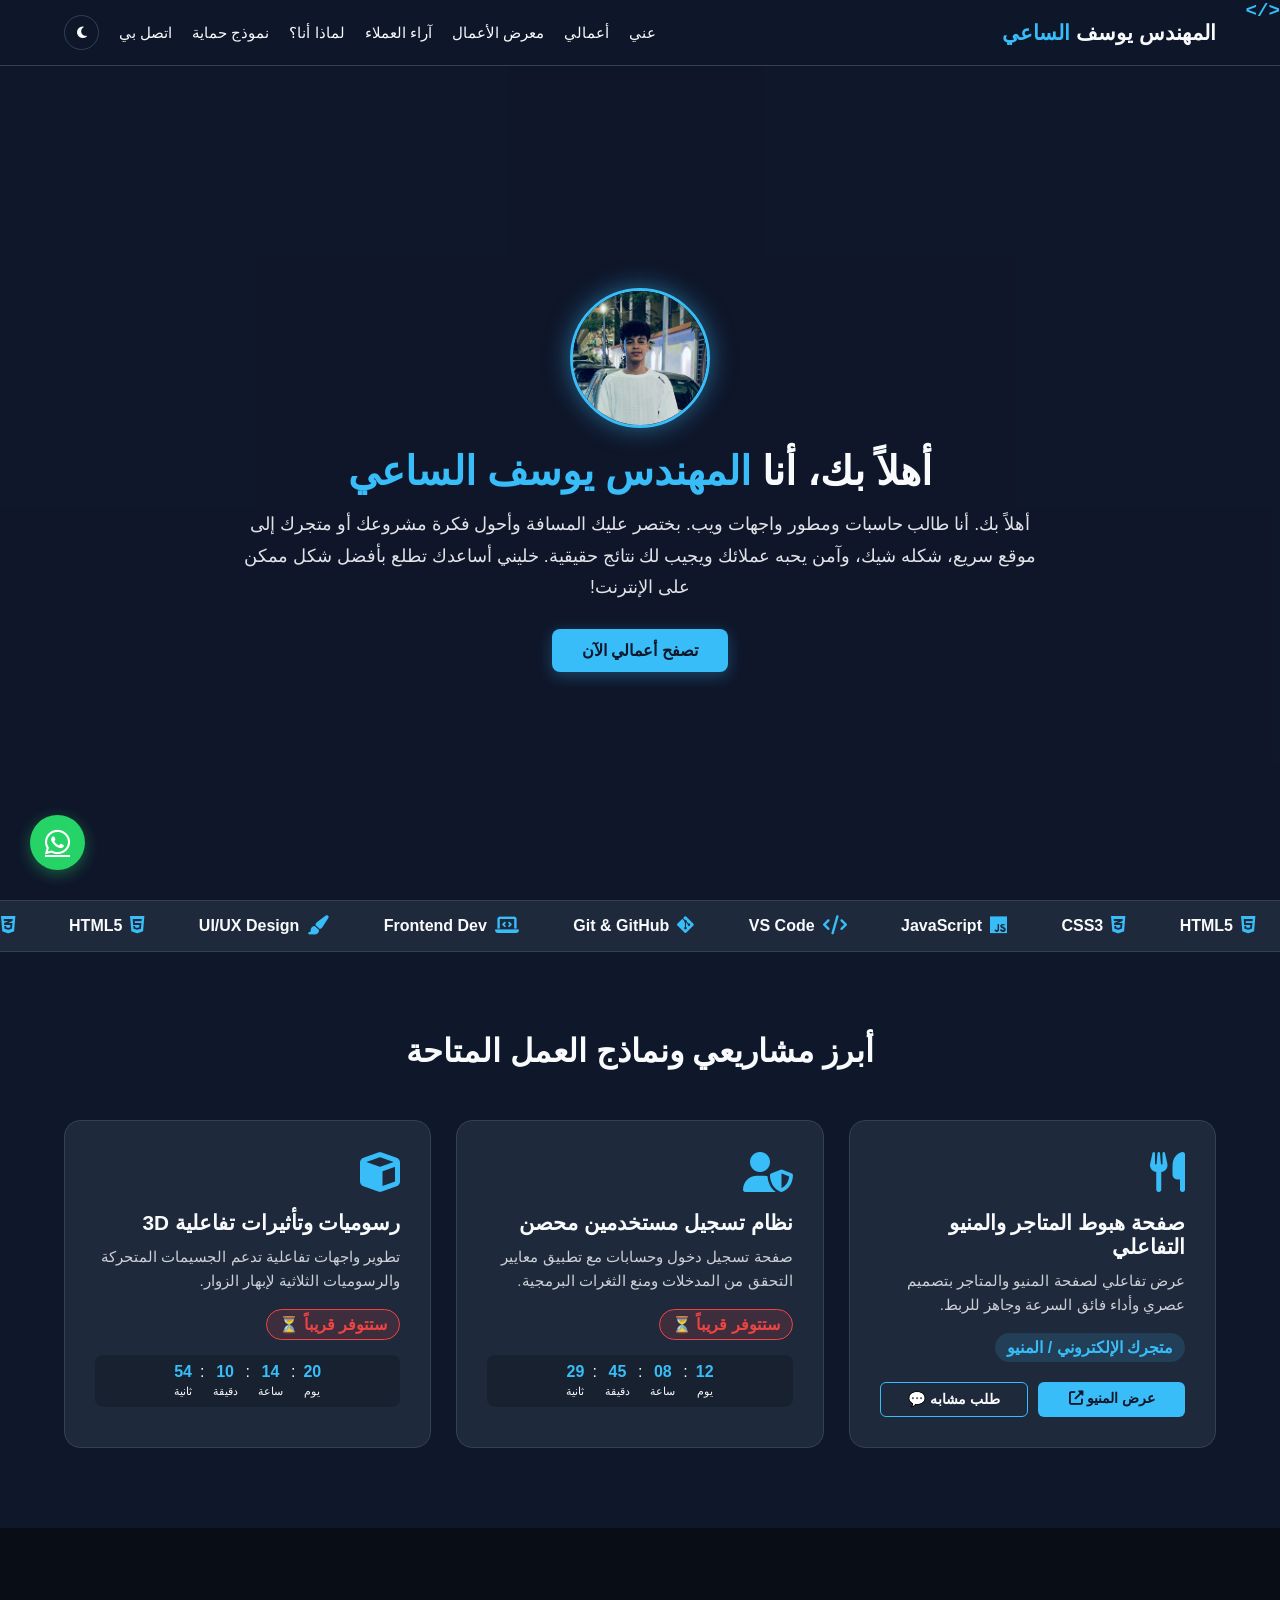
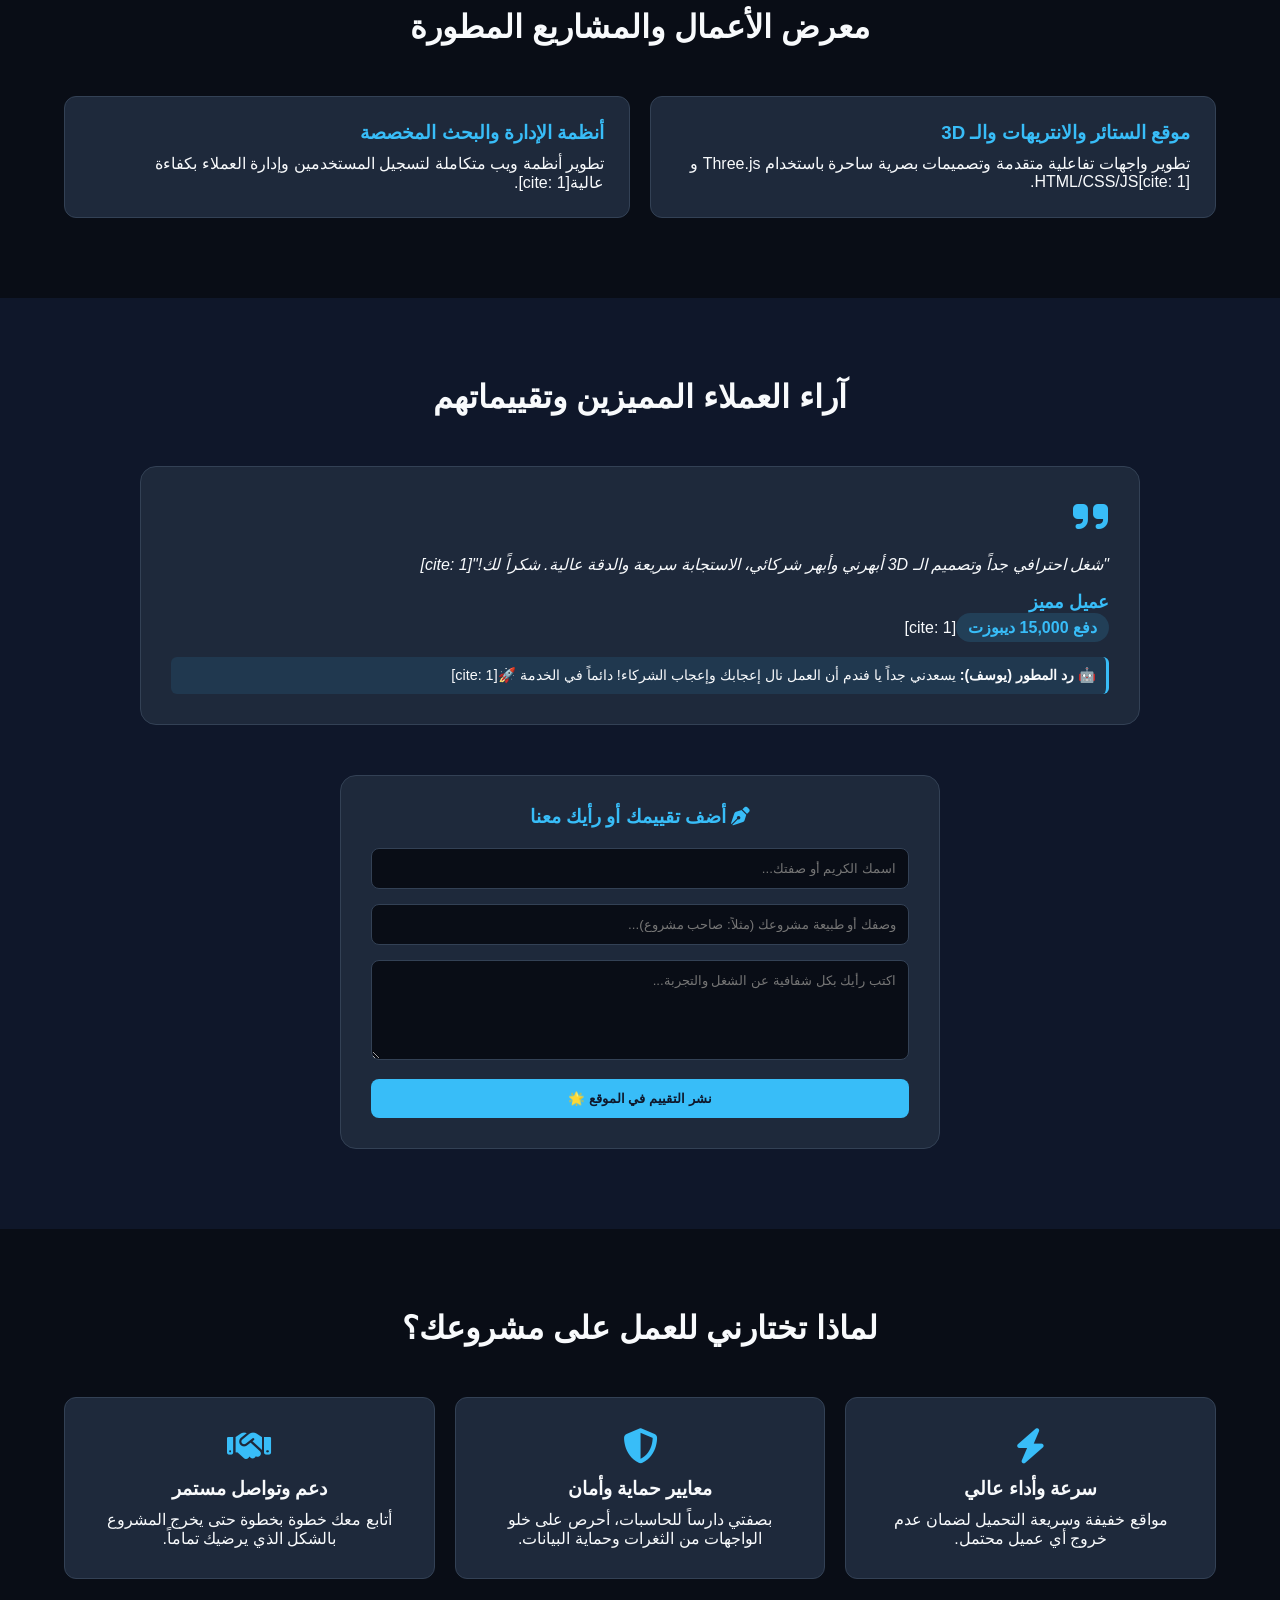
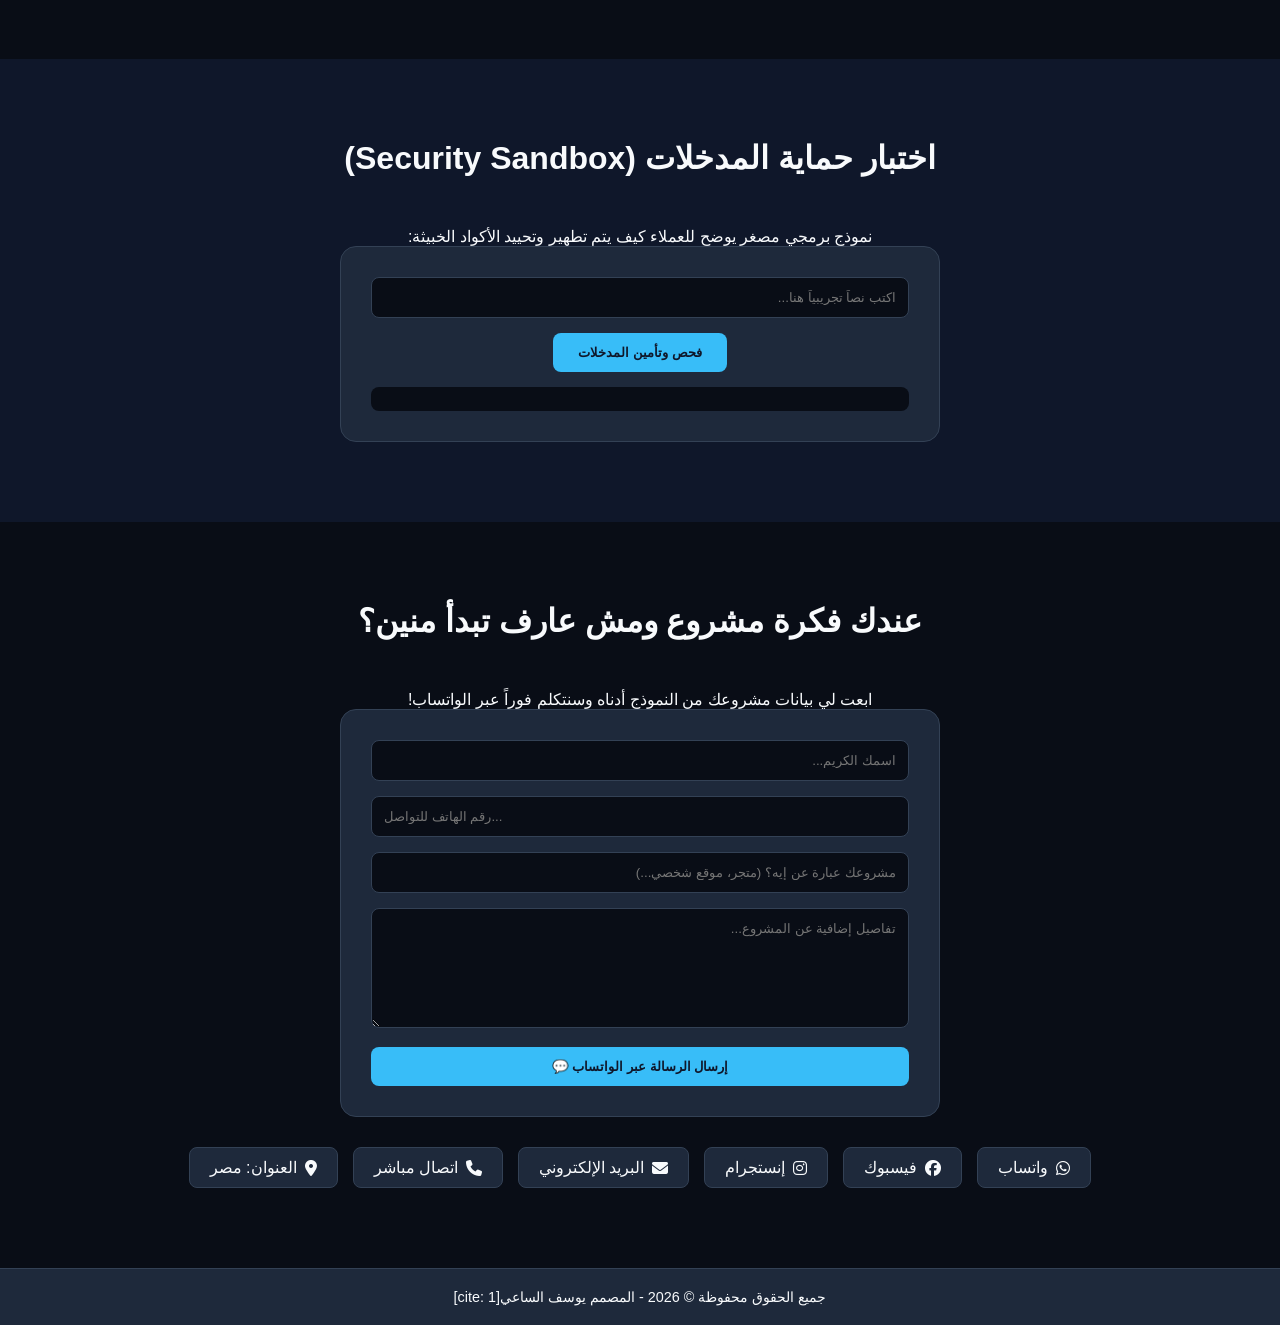
<file: index.html>
<!DOCTYPE html>
<html lang="ar" dir="rtl">
<head>
    <meta charset="UTF-8">
    <meta name="viewport" content="width=device-width, initial-scale=1.0">
    
    <meta http-equiv="X-Content-Type-Options" content="nosniff">
    <meta http-equiv="X-Frame-Options" content="DENY">
    <meta http-equiv="X-XSS-Protection" content="1; mode=block">
    <meta http-equiv="Content-Security-Policy" content="default-src 'self' https: data: 'unsafe-inline';">
    
    <title>المصمم يوسف الساعي | مطور ومصمم واجهات الويب الآمنة</title>
    <link rel="stylesheet" href="style.css">
    <link rel="stylesheet" href="https://cdnjs.cloudflare.com/ajax/libs/font-awesome/6.4.0/css/all.min.css">
</head>
<body>

    <!-- زرار الواتساب العائم -->
    <a href="https://wa.me/201040807496" class="float-whatsapp" target="_blank" title="تواصل عبر الواتساب">
        <i class="fab fa-whatsapp"></i>
    </a>

    <!-- مؤشر الماوس البرمجي </> -->
    <div class="cursor-code" id="cursorCode">&lt;/&gt;</div>

    <!-- الهيدر / القائمة العلوية -->
    <header>
        <div class="logo">المهندس يوسف <span>الساعي</span></div>
        <nav>
            <a href="#about">عني</a>
            <a href="#projects">أعمالي</a>
            <a href="#portfolio-gallery">معرض الأعمال</a>
            <a href="#testimonials">آراء العملاء</a>
            <a href="#why-me">لماذا أنا؟</a>
            <a href="#secure-demo">نموذج حماية</a>
            <a href="#contact" class="btn-contact">اتصل بي</a>
            <button class="theme-toggle" id="themeToggle" title="تغيير المظهر"><i class="fas fa-moon" id="themeIcon"></i></button>
        </nav>
    </header>

   <!-- القسم الرئيسي (Hero) مع فيديو الخلفية الكامل -->
<section class="hero" id="about">
    <video autoplay muted loop playsinline class="full-hero-video-bg">
        <source src="coding-bg.mp4" type="video/mp4">
        متصفحك لا يدعم عرض الفيديو.
    </video>
    <div class="full-video-overlay"></div>

    <div class="hero-content" style="position: relative; z-index: 3;">
        <div class="profile-container-3d">
            <img src="my-photo.jpg" alt="المصمم يوسف الساعي" onerror="this.src='https://via.placeholder.com/180/0f172a/38bdf8?text=Yousef'" class="profile-img">
        </div>
        
        <h1>أهلاً بك، أنا <span class="highlight">المهندس يوسف الساعي</span></h1>
        <p>أهلاً بك. أنا طالب حاسبات ومطور واجهات ويب. بختصر عليك المسافة وأحول فكرة مشروعك أو متجرك إلى موقع سريع، شكله شيك، وآمن يحبه عملائك ويجيب لك نتائج حقيقية. خليني أساعدك تطلع بأفضل شكل ممكن على الإنترنت!</p>
        <a href="#projects" class="cta-btn">تصفح أعمالي الآن</a>
    </div>
</section>

    <!-- قسم شريط التقنيات والمهارات المتحرك -->
<div class="tech-marquee-container">
    <div class="tech-track">
        <div class="tech-item"><i class="fab fa-html5"></i> HTML5</div>
        <div class="tech-item"><i class="fab fa-css3-alt"></i> CSS3</div>
        <div class="tech-item"><i class="fab fa-js"></i> JavaScript</div>
        <div class="tech-item"><i class="fas fa-code"></i> VS Code</div>
        <div class="tech-item"><i class="fab fa-git-alt"></i> Git & GitHub</div>
        <div class="tech-item"><i class="fas fa-laptop-code"></i> Frontend Dev</div>
        <div class="tech-item"><i class="fas fa-paint-brush"></i> UI/UX Design</div>
        
        <div class="tech-item"><i class="fab fa-html5"></i> HTML5</div>
        <div class="tech-item"><i class="fab fa-css3-alt"></i> CSS3</div>
        <div class="tech-item"><i class="fab fa-js"></i> JavaScript</div>
        <div class="tech-item"><i class="fas fa-code"></i> VS Code</div>
        <div class="tech-item"><i class="fab fa-git-alt"></i> Git & GitHub</div>
        <div class="tech-item"><i class="fas fa-laptop-code"></i> Frontend Dev</div>
        <div class="tech-item"><i class="fas fa-paint-brush"></i> UI/UX Design</div>
    </div>
</div>

    <!-- قسم المشاريع والأعمال المحدث -->
    <section id="projects" class="projects">
        <h2 class="reveal">أبرز مشاريعي ونماذج العمل المتاحة</h2>
        <div class="projects-grid">
            
            <!-- المشروع الأول: صفحة المنيو والتقارير (متاح للمعاينة والطلب) -->
            <div class="project-card reveal">
                <div class="card-icon"><i class="fas fa-utensils"></i></div>
                <h3>صفحة هبوط المتاجر والمنيو التفاعلي</h3>
                <p>عرض تفاعلي لصفحة المنيو والمتاجر بتصميم عصري وأداء فائق السرعة وجاهز للربط.</p>
                <span class="tag">متجرك الإلكتروني / المنيو</span>
                <div class="project-links-box" style="margin-top: 20px; display: flex; gap: 10px;">
                    <a href="menu.html" target="_blank" style="flex: 1; text-align: center; background: var(--accent); color: var(--bg-color); padding: 8px; border-radius: 6px; text-decoration: none; font-weight: bold; font-size: 0.9rem;">عرض المنيو <i class="fas fa-external-link-alt"></i></a>
                    <a href="#contact" style="flex: 1; text-align: center; background: transparent; border: 1px solid var(--accent); color: var(--text-color); padding: 8px; border-radius: 6px; text-decoration: none; font-weight: bold; font-size: 0.9rem;">طلب مشابه 💬</a>
                </div>
            </div>

            <!-- المشروع الثاني: نظام تسجيل مستخدمين (ستتوفر قريباً مع العداد) -->
            <div class="project-card reveal">
                <div class="card-icon"><i class="fas fa-user-shield"></i></div>
                <h3>نظام تسجيل مستخدمين محصن</h3>
                <p>صفحة تسجيل دخول وحسابات مع تطبيق معايير التحقق من المدخلات ومنع الثغرات البرمجية.</p>
                <span class="tag" style="background: rgba(239, 68, 68, 0.15); color: #ef4444; border: 1px solid #ef4444;">ستتوفر قريباً ⏳</span>
                
                <div class="countdown-timer" style="display: flex; gap: 8px; justify-content: center; margin-top: 15px; background: rgba(0,0,0,0.2); padding: 8px; border-radius: 8px;">
                    <div style="text-align: center;"><span id="days2" style="font-weight: bold; color: var(--accent);">12</span><br><small style="font-size: 0.7rem;">يوم</small></div> :
                    <div style="text-align: center;"><span id="hours2" style="font-weight: bold; color: var(--accent);">08</span><br><small style="font-size: 0.7rem;">ساعة</small></div> :
                    <div style="text-align: center;"><span id="mins2" style="font-weight: bold; color: var(--accent);">45</span><br><small style="font-size: 0.7rem;">دقيقة</small></div> :
                    <div style="text-align: center;"><span id="secs2" style="font-weight: bold; color: var(--accent);">30</span><br><small style="font-size: 0.7rem;">ثانية</small></div>
                </div>
            </div>

            <!-- المشروع الثالث: رسوميات 3D (ستتوفر قريباً مع العداد) -->
            <div class="project-card reveal">
                <div class="card-icon"><i class="fas fa-cube"></i></div>
                <h3>رسوميات وتأثيرات تفاعلية 3D</h3>
                <p>تطوير واجهات تفاعلية تدعم الجسيمات المتحركة والرسوميات الثلاثية لإبهار الزوار.</p>
                <span class="tag" style="background: rgba(239, 68, 68, 0.15); color: #ef4444; border: 1px solid #ef4444;">ستتوفر قريباً ⏳</span>
                
                <div class="countdown-timer" style="display: flex; gap: 8px; justify-content: center; margin-top: 15px; background: rgba(0,0,0,0.2); padding: 8px; border-radius: 8px;">
                    <div style="text-align: center;"><span id="days3" style="font-weight: bold; color: var(--accent);">20</span><br><small style="font-size: 0.7rem;">يوم</small></div> :
                    <div style="text-align: center;"><span id="hours3" style="font-weight: bold; color: var(--accent);">14</span><br><small style="font-size: 0.7rem;">ساعة</small></div> :
                    <div style="text-align: center;"><span id="mins3" style="font-weight: bold; color: var(--accent);">10</span><br><small style="font-size: 0.7rem;">دقيقة</small></div> :
                    <div style="text-align: center;"><span id="secs3" style="font-weight: bold; color: var(--accent);">55</span><br><small style="font-size: 0.7rem;">ثانية</small></div>
                </div>
            </div>

        </div>
    </section>

    <!-- قسم معرض الأعمال المطور -->
    <section id="portfolio-gallery" class="portfolio-section">
        <h2 class="reveal">معرض الأعمال والمشاريع المطورة</h2>
        <div class="portfolio-grid reveal">
            <div class="portfolio-item">
                <h3>موقع الستائر والانتريهات والـ 3D</h3>
                <p>تطوير واجهات تفاعلية متقدمة وتصميمات بصرية ساحرة باستخدام Three.js و HTML/CSS/JS[cite: 1].</p>
            </div>
            <div class="portfolio-item">
                <h3>أنظمة الإدارة والبحث المخصصة</h3>
                <p>تطوير أنظمة ويب متكاملة لتسجيل المستخدمين وإدارة العملاء بكفاءة عالية[cite: 1].</p>
            </div>
        </div>
    </section>

    <!-- قسم آراء وتقييمات العملاء -->
    <section id="testimonials" class="testimonials-section">
        <h2 class="reveal">آراء العملاء المميزين وتقييماتهم</h2>
        
        <div class="testimonials-container reveal" id="testimonialsContainer">
            <div class="testimonial-card">
                <i class="fas fa-quote-right card-icon"></i>
                <p>"شغل احترافي جداً وتصميم الـ 3D أبهرني وأبهر شركائي، الاستجابة سريعة والدقة عالية. شكراً لك!"[cite: 1]</p>
                <h3>عميل مميز</h3>
                <span class="tag">دفع 15,000 ديبوزت</span>[cite: 1]
                <div class="bot-reply" style="margin-top: 15px; background: rgba(56, 189, 248, 0.1); border-right: 3px solid var(--accent); padding: 10px; border-radius: 6px; font-size: 0.9rem;">
                    <strong>🤖 رد المطور (يوسف):</strong> يسعدني جداً يا فندم أن العمل نال إعجابك وإعجاب الشركاء! دائماً في الخدمة 🚀[cite: 1]
                </div>
            </div>
        </div>

        <div class="add-testimonial-box reveal" style="max-width: 600px; margin: 50px auto 0 auto; background: var(--card-bg); padding: 30px; border-radius: 16px; border: 1px solid var(--border-color);">
            <h3 style="margin-bottom: 20px; color: var(--accent); text-align: center;"><i class="fas fa-pen-nib"></i> أضف تقييمك أو رأيك معنا</h3>
            <form id="testimonialForm" onsubmit="addNewTestimonial(event)">
                <input type="text" id="clientName" placeholder="اسمك الكريم أو صفتك..." required style="width: 100%; padding: 12px; background: var(--section-bg-alt); border: 1px solid var(--border-color); border-radius: 8px; color: var(--text-color); margin-bottom: 15px; outline: none;">
                <input type="text" id="clientJob" placeholder="وصفك أو طبيعة مشروعك (مثلاً: صاحب مشروع)..." required style="width: 100%; padding: 12px; background: var(--section-bg-alt); border: 1px solid var(--border-color); border-radius: 8px; color: var(--text-color); margin-bottom: 15px; outline: none;">
                <textarea id="clientFeedback" placeholder="اكتب رأيك بكل شفافية عن الشغل والتجربة..." required style="width: 100%; padding: 12px; background: var(--section-bg-alt); border: 1px solid var(--border-color); border-radius: 8px; color: var(--text-color); margin-bottom: 15px; height: 100px; resize: vertical; outline: none;"></textarea>
                <button type="submit" style="background: var(--accent); color: var(--bg-color); border: none; padding: 12px; border-radius: 8px; font-weight: bold; cursor: pointer; width: 100%; transition: 0.3s;">نشر التقييم في الموقع 🌟</button>
                <div id="reviewSuccess" style="margin-top: 10px; text-align: center; font-size: 0.95rem; display: none;"></div>
            </form>
        </div>
    </section>

    <!-- قسم لماذا تختارني -->
    <section id="why-me" class="why-section">
        <h2 class="reveal">لماذا تختارني للعمل على مشروعك؟</h2>
        <div class="why-grid">
            <div class="why-card reveal">
                <i class="fas fa-bolt"></i>
                <h3>سرعة وأداء عالي</h3>
                <p>مواقع خفيفة وسريعة التحميل لضمان عدم خروج أي عميل محتمل.</p>
            </div>
            <div class="why-card reveal">
                <i class="fas fa-shield-alt"></i>
                <h3>معايير حماية وأمان</h3>
                <p>بصفتي دارساً للحاسبات، أحرص على خلو الواجهات من الثغرات وحماية البيانات.</p>
            </div>
            <div class="why-card reveal">
                <i class="fas fa-handshake"></i>
                <h3>دعم وتواصل مستمر</h3>
                <p>أتابع معك خطوة بخطوة حتى يخرج المشروع بالشكل الذي يرضيك تماماً.</p>
            </div>
        </div>
    </section>

    <!-- قسم نموذج حماية المدخلات -->
    <section id="secure-demo" class="secure-section">
        <h2 class="reveal">اختبار حماية المدخلات (Security Sandbox)</h2>
        <p class="reveal">نموذج برمجي مصغر يوضح للعملاء كيف يتم تطهير وتحييد الأكواد الخبيثة:</p>
        <div class="secure-box reveal">
            <input type="text" id="userInput" placeholder="اكتب نصاً تجريبياً هنا...">
            <button onclick="sanitizeAndDisplay()">فحص وتأمين المدخلات</button>
            <div id="outputResult" class="output-box"></div>
        </div>
    </section>

    <!-- قسم التواصل ونموذج الرسائل -->
    <section id="contact" class="contact">
        <h2 class="reveal">عندك فكرة مشروع ومش عارف تبدأ منين؟</h2>
        <p class="reveal">ابعت لي بيانات مشروعك من النموذج أدناه وسنتكلم فوراً عبر الواتساب!</p>
        
        <div class="contact-form-box reveal">
            <form id="contactForm" onsubmit="submitContactForm(event)">
                <input type="text" id="senderName" placeholder="اسمك الكريم..." required>
                <input type="tel" id="senderPhone" placeholder="رقم الهاتف للتواصل..." required>
                <input type="text" id="projectType" placeholder="مشروعك عبارة عن إيه؟ (متجر، موقع شخصي...)" required>
                <textarea id="senderMsg" placeholder="تفاصيل إضافية عن المشروع..." required></textarea>
                <button type="submit">إرسال الرسالة عبر الواتساب 💬</button>
                <div id="formSuccess" class="form-success-msg" style="display:none;"></div>
            </form>
        </div>

        <div class="social-links reveal">
            <a href="https://wa.me/201040807496" target="_blank" rel="noopener noreferrer"><i class="fab fa-whatsapp"></i> واتساب</a>
            <a href="https://www.facebook.com/profile.php?id=100076459575274" target="_blank" rel="noopener noreferrer"><i class="fab fa-facebook"></i> فيسبوك</a>
            <a href="https://www.instagram.com/_yovvvsf___/" target="_blank" rel="noopener noreferrer"><i class="fab fa-instagram"></i> إنستجرام</a>
            <a href="mailto:ywsfalsay927@gmail.com"><i class="fas fa-envelope"></i> البريد الإلكتروني</a>
            <a href="tel:01025810474"><i class="fas fa-phone"></i> اتصال مباشر</a>
            <a href="https://maps.google.com/?q=Egypt" target="_blank" rel="noopener noreferrer"><i class="fas fa-map-marker-alt"></i> العنوان: مصر</a>
        </div>
    </section>

    <footer>
        <p>جميع الحقوق محفوظة &copy; 2026 - المصمم يوسف الساعي[cite: 1]</p>
    </footer>

    <!-- زر العودة إلى الأعلى -->
    <div class="scroll-top-btn" id="scrollTopBtn" onclick="scrollToTop()"><i class="fas fa-arrow-up"></i></div>

    <script>
        /* 1. مؤشر الماوس البرمجي </> */
        const cursorCode = document.getElementById('cursorCode');
        window.addEventListener('mousemove', (e) => {
            cursorCode.style.left = `${e.clientX + 12}px`;
            cursorCode.style.top = `${e.clientY + 12}px`;
        });

        /* 2. الوضع الليلي والنهاري (Dark/Light Mode) */
        const themeToggle = document.getElementById('themeToggle');
        const themeIcon = document.getElementById('themeIcon');
        
        themeToggle.addEventListener('click', () => {
            if (document.documentElement.getAttribute('data-theme') === 'light') {
                document.documentElement.removeAttribute('data-theme');
                themeIcon.className = 'fas fa-moon';
                localStorage.setItem('theme', 'dark');
            } else {
                document.documentElement.setAttribute('data-theme', 'light');
                themeIcon.className = 'fas fa-sun';
                localStorage.setItem('theme', 'light');
            }
        });

        if (localStorage.getItem('theme') === 'light') {
            document.documentElement.setAttribute('data-theme', 'light');
            themeIcon.className = 'fas fa-sun';
        }

        /* 3. تأثيرات الظهور عند التمرير وزر العودة للاعلى */
        const scrollTopBtn = document.getElementById('scrollTopBtn');
        window.addEventListener('scroll', () => {
            let reveals = document.querySelectorAll('.reveal');
            for(let i = 0; i < reveals.length; i++) {
                let windowHeight = window.innerHeight;
                let elementTop = reveals[i].getBoundingClientRect().top;
                if(elementTop < windowHeight - 100) {
                    reveals[i].classList.add('active');
                }
            }

            if (window.scrollY > 400) {
                scrollTopBtn.classList.add('show');
            } else {
                scrollTopBtn.classList.remove('show');
            }
        });

        function scrollToTop() {
            window.scrollTo({ top: 0, behavior: 'smooth' });
        }

        /* تشغيل العداد التنازلي للمشاريع القادمة */
        setInterval(() => {
            let s2 = document.getElementById('secs2');
            if(s2) {
                let currentSec = parseInt(s2.innerText);
                currentSec = currentSec > 0 ? currentSec - 1 : 59;
                s2.innerText = currentSec < 10 ? '0' + currentSec : currentSec;
            }

            let s3 = document.getElementById('secs3');
            if(s3) {
                let currentSec3 = parseInt(s3.innerText);
                currentSec3 = currentSec3 > 0 ? currentSec3 - 1 : 59;
                s3.innerText = currentSec3 < 10 ? '0' + currentSec3 : currentSec3;
            }
        }, 1000);

        /* 4. نموذج حماية المدخلات */
        function sanitizeAndDisplay() {
            let rawInput = document.getElementById('userInput').value;
            let outputBox = document.getElementById('outputResult');
            let sanitized = rawInput.replace(/&/g, "&amp;").replace(/</g, "&lt;").replace(/>/g, "&gt;").replace(/"/g, "&quot;").replace(/'/g, "&#039;");
            
            if(sanitized.trim() === "") {
                outputBox.innerHTML = "<span style='color: #ef4444;'>الرجاء إدخال نص صالح للفحص!</span>";
            } else {
                outputBox.innerHTML = "<span style='color: #10b981;'>تمت تنقية وتحييد المدخلات بنجاح:</span> " + sanitized;
            }
        }

        /* 5. نظام إدارة التقييمات مع الحفظ الدائم والبوت الآلي */
        document.addEventListener("DOMContentLoaded", loadSavedTestimonials);

        function addNewTestimonial(event) {
            event.preventDefault();
            let name = document.getElementById('clientName').value.trim();
            let job = document.getElementById('clientJob').value.trim();
            let feedback = document.getElementById('clientFeedback').value.trim();
            let successMsg = document.getElementById('reviewSuccess');

            if(name === "" || job === "" || feedback === "") {
                successMsg.style.display = 'block';
                successMsg.innerHTML = "<span style='color: #ef4444;'>الرجاء تعبئة جميع الحقول!</span>";
                return;
            }

            let lowerText = feedback.toLowerCase();
            let botReplyText = "";
            
            if (lowerText.includes('سيء') || lowerText.includes('مشكلة') || lowerText.includes('بطيء') || lowerText.includes('خطأ') || lowerText.includes('لا يعمل') || lowerText.includes('غالي')) {
                botReplyText = "أهلاً بك يا فندم، نعتذر لو واجهتك أي تجربة غير مقبولة. يسعدنا جداً تواصلك معنا عبر الواتساب لحل أي مشكلة فوراً وإرضائك بالكامل! 🤝";
            } else {
                botReplyText = "شكراً لكلماتك الرائعة ولسثقتك الغالية! سعدنا جداً بخدمتك ونتطلع دائماً لتقديم الأفضل لك 🌟🚀";
            }

            let reviewData = { name, job, feedback, botReply: botReplyText };
            
            let savedReviews = JSON.parse(localStorage.getItem('myPortfolioReviews')) || [];
            savedReviews.push(reviewData);
            localStorage.setItem('myPortfolioReviews', JSON.stringify(savedReviews));

            appendReviewToDOM(reviewData);

            successMsg.style.display = 'block';
            successMsg.innerHTML = "<span style='color: #10b981;'>شكراً لك! تم نشر تقييمك ورد البوت عليه بنجاح 🌟</span>";
            
            document.getElementById('testimonialForm').reset();
            setTimeout(() => {
                successMsg.style.display = 'none';
            }, 3000);
        }

        function appendReviewToDOM(data) {
            let container = document.getElementById('testimonialsContainer');
            let newCard = document.createElement('div');
            newCard.className = 'testimonial-card';
            newCard.innerHTML = `
                <i class="fas fa-quote-right card-icon"></i>
                <p>"${data.feedback}"</p>
                <h3>${data.name}</h3>
                <span class="tag">${data.job}</span>
                <div class="bot-reply" style="margin-top: 15px; background: rgba(56, 189, 248, 0.1); border-right: 3px solid var(--accent); padding: 10px; border-radius: 6px; font-size: 0.9rem;">
                    <strong>🤖 رد المطور (يوسف):</strong> ${data.botReply}
                </div>
            `;
            container.appendChild(newCard);
        }

        function loadSavedTestimonials() {
            let savedReviews = JSON.parse(localStorage.getItem('myPortfolioReviews')) || [];
            savedReviews.forEach(review => {
                appendReviewToDOM(review);
            });
        }

        async function submitContactForm(event) {
            event.preventDefault();
            
            let name = document.getElementById('senderName').value.trim();
            let phone = document.getElementById('senderPhone').value.trim();
            let projType = document.getElementById('projectType').value.trim();
            let msg = document.getElementById('senderMsg').value.trim();
            let successBox = document.getElementById('formSuccess');

            if(name === "" || phone === "" || projType === "" || msg === "") {
                successBox.style.display = 'block';
                successBox.innerHTML = `<span style='color: #ef4444; font-weight: bold;'>الرجاء ملء جميع الحقول المطلوبة!</span>`;
                return;
            }

            successBox.style.display = 'block';
            successBox.innerHTML = `<span style='color: #38bdf8; font-weight: bold;'>جاري حفظ بياناتك في قاعدة البيانات وتحويلك للواتساب يا ${name}... 🚀</span>`;

            try {
                let response = await fetch('http://localhost:3000/api/clients', {
                    method: 'POST',
                    headers: {
                        'Content-Type': 'application/json'
                    },
                    body: JSON.stringify({
                        name: name,
                        phone: phone,
                        fabricType: projType,
                        notes: msg
                    })
                });

                let result = await response.json();
                console.log('استجابة السيرفر:', result);

            } catch (error) {
                console.log('ملاحظة: السيرفر المحلي غير متصل حالياً.', error);
            }

            let whatsappNumber = "201040807496"; 
            let text = `مرحباً يوسف، أريد الاستفسار عن عمل مشروع جديد.%0a%0a` +
                       `👤 الاسم: ${encodeURIComponent(name)}%0a` +
                       `📞 الهاتف: ${encodeURIComponent(phone)}%0a` +
                       `💡 فكرة المشروع: ${encodeURIComponent(projType)}%0a` +
                       `💬 التفاصيل: ${encodeURIComponent(msg)}`;

            setTimeout(() => {
                window.open(`https://wa.me/${whatsappNumber}?text=${text}`, '_blank');
                document.getElementById('contactForm').reset();
                successBox.style.display = 'none';
            }, 1200);
        }
    </script>
</body>
</html>
</file>
<file: style.css>
/* ملف التنسيقات العامة والمحدثة - المصمم يوسف الساعي */
:root {
    --bg-color: #0f172a;
    --text-color: #f8fafc;
    --card-bg: #1e293b;
    --accent: #38bdf8;
    --border-color: #334155;
    --section-bg-alt: #090d16;
}

[data-theme="light"] {
    --bg-color: #f8fafc;
    --text-color: #0f172a;
    --card-bg: #ffffff;
    --accent: #0284c7;
    --border-color: #cbd5e1;
    --section-bg-alt: #f1f5f9;
}

* {
    margin: 0;
    padding: 0;
    box-sizing: border-box;
    font-family: 'Cairo', sans-serif;
    scroll-behavior: smooth;
}

body {
    background-color: var(--bg-color);
    color: var(--text-color);
    transition: 0.3s ease;
    overflow-x: hidden;
}

/* مؤشر الماوس البرمجي */
.cursor-code {
    position: fixed;
    pointer-events: none;
    font-family: monospace;
    color: var(--accent);
    font-size: 1.2rem;
    font-weight: bold;
    z-index: 9999;
    transition: transform 0.1s ease;
    display: none;
}
@media (min-width: 992px) {
    .cursor-code { display: block; }
}

/* الهيدر */
header {
    position: fixed;
    top: 0;
    left: 0;
    width: 100%;
    display: flex;
    justify-content: space-between;
    align-items: center;
    padding: 15px 5%;
    background: rgba(15, 23, 42, 0.85);
    backdrop-filter: blur(10px);
    border-bottom: 1px solid var(--border-color);
    z-index: 1000;
}

[data-theme="light"] header {
    background: rgba(248, 250, 252, 0.85);
}

.logo {
    font-size: 1.3rem;
    font-weight: bold;
    color: var(--text-color);
}

.logo span {
    color: var(--accent);
}

nav {
    display: flex;
    align-items: center;
    gap: 20px;
}

nav a {
    color: var(--text-color);
    text-decoration: none;
    font-size: 0.95rem;
    transition: 0.3s;
}

nav a:hover, nav a.btn-contact:hover {
    color: var(--accent);
}

.theme-toggle {
    background: transparent;
    border: 1px solid var(--border-color);
    color: var(--text-color);
    width: 35px;
    height: 35px;
    border-radius: 50%;
    cursor: pointer;
    display: flex;
    align-items: center;
    justify-content: center;
    transition: 0.3s;
}

.theme-toggle:hover {
    border-color: var(--accent);
    color: var(--accent);
}

/* قسم الـ Hero (الرئيسي) */
.hero {
    position: relative;
    min-height: 100vh;
    display: flex;
    align-items: center;
    justify-content: center;
    text-align: center;
    padding: 120px 20px 60px 20px;
    overflow: hidden;
}

.full-hero-video-bg {
    position: absolute;
    top: 0;
    left: 0;
    width: 100%;
    height: 100%;
    object-fit: cover;
    z-index: 1;
}

.full-video-overlay {
    position: absolute;
    top: 0;
    left: 0;
    width: 100%;
    height: 100%;
    background: rgba(15, 23, 42, 0.82);
    z-index: 2;
}

[data-theme="light"] .full-video-overlay {
    background: rgba(248, 250, 252, 0.85);
}

.hero-content {
    max-width: 800px;
}

/* التنسيق الصحيح لصورة البروفايل لمنع أي تضخم */
.profile-container-3d {
    width: 140px;
    height: 140px;
    margin: 0 auto 20px auto;
    border-radius: 50%;
    overflow: hidden;
    border: 3px solid var(--accent);
    box-shadow: 0 0 25px rgba(56, 189, 248, 0.5);
}

.profile-img {
    width: 100%;
    height: 100%;
    object-fit: cover;
}

.hero h1 {
    font-size: 2.5rem;
    margin-bottom: 15px;
    color: var(--text-color);
}

.hero h1 .highlight {
    color: var(--accent);
}

.hero p {
    font-size: 1.1rem;
    line-height: 1.8;
    margin-bottom: 25px;
    color: var(--text-color);
    opacity: 0.9;
}

.cta-btn {
    display: inline-block;
    background: var(--accent);
    color: var(--bg-color);
    padding: 12px 30px;
    border-radius: 8px;
    font-weight: bold;
    text-decoration: none;
    transition: 0.3s;
    box-shadow: 0 4px 15px rgba(56, 189, 248, 0.3);
}

.cta-btn:hover {
    transform: translateY(-3px);
    opacity: 0.9;
}

/* شريط التقنيات المتحرك */
.tech-marquee-container {
    background: var(--card-bg);
    border-top: 1px solid var(--border-color);
    border-bottom: 1px solid var(--border-color);
    overflow: hidden;
    white-space: nowrap;
    padding: 15px 0;
}

.tech-track {
    display: inline-block;
    animation: marquee 25s linear infinite;
}

.tech-item {
    display: inline-flex;
    align-items: center;
    gap: 8px;
    margin: 0 25px;
    font-weight: bold;
    color: var(--text-color);
    font-size: 1rem;
}

.tech-item i {
    color: var(--accent);
    font-size: 1.2rem;
}

@keyframes marquee {
    0% { transform: translateX(0); }
    100% { transform: translateX(50%); }
}

/* أقسام المشاريع */
section {
    padding: 80px 5%;
}

section h2 {
    text-align: center;
    font-size: 2rem;
    margin-bottom: 50px;
    color: var(--text-color);
}

.projects-grid {
    display: grid;
    grid-template-columns: repeat(auto-fit, minmax(300px, 1fr));
    gap: 25px;
}

.project-card {
    background: var(--card-bg);
    border: 1px solid var(--border-color);
    border-radius: 16px;
    padding: 30px;
    transition: 0.3s;
}

.project-card:hover {
    transform: translateY(-5px);
    border-color: var(--accent);
}

.card-icon {
    font-size: 2.5rem;
    color: var(--accent);
    margin-bottom: 15px;
}

.project-card h3 {
    font-size: 1.3rem;
    margin-bottom: 10px;
}

.project-card p {
    font-size: 0.95rem;
    color: var(--text-color);
    opacity: 0.8;
    margin-bottom: 15px;
    line-height: 1.6;
}

.tag {
    display: inline-block;
    background: rgba(56, 189, 248, 0.15);
    color: var(--accent);
    padding: 5px 12px;
    border-radius: 20px;
    font-size: 0.85srem;
    font-weight: bold;
}

/* معرض الأعمال */
.portfolio-section {
    background: var(--section-bg-alt);
}

.portfolio-grid {
    display: grid;
    grid-template-columns: repeat(auto-fit, minmax(280px, 1fr));
    gap: 20px;
}

.portfolio-item {
    background: var(--card-bg);
    border: 1px solid var(--border-color);
    padding: 25px;
    border-radius: 12px;
}

.portfolio-item h3 {
    color: var(--accent);
    margin-bottom: 10px;
}

/* آراء العملاء */
.testimonials-section {
    background: var(--bg-color);
}

.testimonials-container {
    display: grid;
    grid-template-columns: repeat(auto-fit, minmax(300px, 1fr));
    gap: 25px;
    max-width: 1000px;
    margin: 0 auto;
}

.testimonial-card {
    background: var(--card-bg);
    border: 1px solid var(--border-color);
    padding: 30px;
    border-radius: 16px;
    position: relative;
}

.testimonial-card p {
    font-style: italic;
    margin-bottom: 15px;
    line-height: 1.6;
}

.testimonial-card h3 {
    font-size: 1.1rem;
    color: var(--accent);
}

/* لماذا تختارني */
.why-section {
    background: var(--section-bg-alt);
}

.why-grid {
    display: grid;
    grid-template-columns: repeat(auto-fit, minmax(250px, 1fr));
    gap: 20px;
}

.why-card {
    background: var(--card-bg);
    border: 1px solid var(--border-color);
    padding: 30px;
    border-radius: 12px;
    text-align: center;
}

.why-card i {
    font-size: 2.2rem;
    color: var(--accent);
    margin-bottom: 15px;
}

.why-card h3 {
    margin-bottom: 10px;
}

/* نموذج الحماية */
.secure-section {
    text-align: center;
}

.secure-box {
    max-width: 600px;
    margin: 0 auto;
    background: var(--card-bg);
    border: 1px solid var(--border-color);
    padding: 30px;
    border-radius: 16px;
}

.secure-box input {
    width: 100%;
    padding: 12px;
    background: var(--section-bg-alt);
    border: 1px solid var(--border-color);
    border-radius: 8px;
    color: var(--text-color);
    margin-bottom: 15px;
    outline: none;
}

.secure-box button {
    background: var(--accent);
    color: var(--bg-color);
    border: none;
    padding: 12px 25px;
    border-radius: 8px;
    font-weight: bold;
    cursor: pointer;
    transition: 0.3s;
}

.output-box {
    margin-top: 15px;
    padding: 12px;
    background: var(--section-bg-alt);
    border-radius: 8px;
    text-align: right;
    font-family: monospace;
}

/* قسم التواصل */
.contact {
    background: var(--section-bg-alt);
    text-align: center;
}

.contact-form-box {
    max-width: 600px;
    margin: 0 auto 30px auto;
    background: var(--card-bg);
    border: 1px solid var(--border-color);
    padding: 30px;
    border-radius: 16px;
}

.contact-form-box input, .contact-form-box textarea {
    width: 100%;
    padding: 12px;
    background: var(--section-bg-alt);
    border: 1px solid var(--border-color);
    border-radius: 8px;
    color: var(--text-color);
    margin-bottom: 15px;
    outline: none;
}

.contact-form-box textarea {
    height: 120px;
    resize: vertical;
}

.contact-form-box button {
    background: var(--accent);
    color: var(--bg-color);
    border: none;
    padding: 12px;
    border-radius: 8px;
    font-weight: bold;
    cursor: pointer;
    width: 100%;
    transition: 0.3s;
}

.social-links {
    display: flex;
    justify-content: center;
    flex-wrap: wrap;
    gap: 15px;
    margin-top: 20px;
}

.social-links a {
    background: var(--card-bg);
    border: 1px solid var(--border-color);
    color: var(--text-color);
    padding: 10px 20px;
    border-radius: 8px;
    text-decoration: none;
    display: flex;
    align-items: center;
    gap: 8px;
    transition: 0.3s;
}

.social-links a:hover {
    border-color: var(--accent);
    color: var(--accent);
}

/* الزر العائم للواتساب وزر العودة للأعلى */
.float-whatsapp {
    position: fixed;
    bottom: 30px;
    left: 30px;
    background: #25d366;
    color: #fff;
    width: 55px;
    height: 55px;
    border-radius: 50%;
    display: flex;
    align-items: center;
    justify-content: center;
    font-size: 1.8rem;
    box-shadow: 0 4px 15px rgba(37, 211, 102, 0.4);
    z-index: 999;
    transition: 0.3s;
}

.float-whatsapp:hover {
    transform: scale(1.1);
}

.scroll-top-btn {
    position: fixed;
    bottom: 30px;
    right: 30px;
    background: var(--card-bg);
    border: 1px solid var(--border-color);
    color: var(--text-color);
    width: 45px;
    height: 45px;
    border-radius: 50%;
    display: flex;
    align-items: center;
    justify-content: center;
    cursor: pointer;
    opacity: 0;
    pointer-events: none;
    transition: 0.3s;
    z-index: 998;
}

.scroll-top-btn.show {
    opacity: 1;
    pointer-events: auto;
}

.scroll-top-btn:hover {
    border-color: var(--accent);
    color: var(--accent);
}

/* الفوتر */
footer {
    text-align: center;
    padding: 20px;
    background: var(--card-bg);
    border-top: 1px solid var(--border-color);
    font-size: 0.9rem;
}

/* تأثيرات الظهور */
.reveal {
    opacity: 0;
    transform: translateY(30px);
    transition: 0.8s ease;
}

.reveal.active {
    opacity: 1;
    transform: translateY(0);
}
</file>
